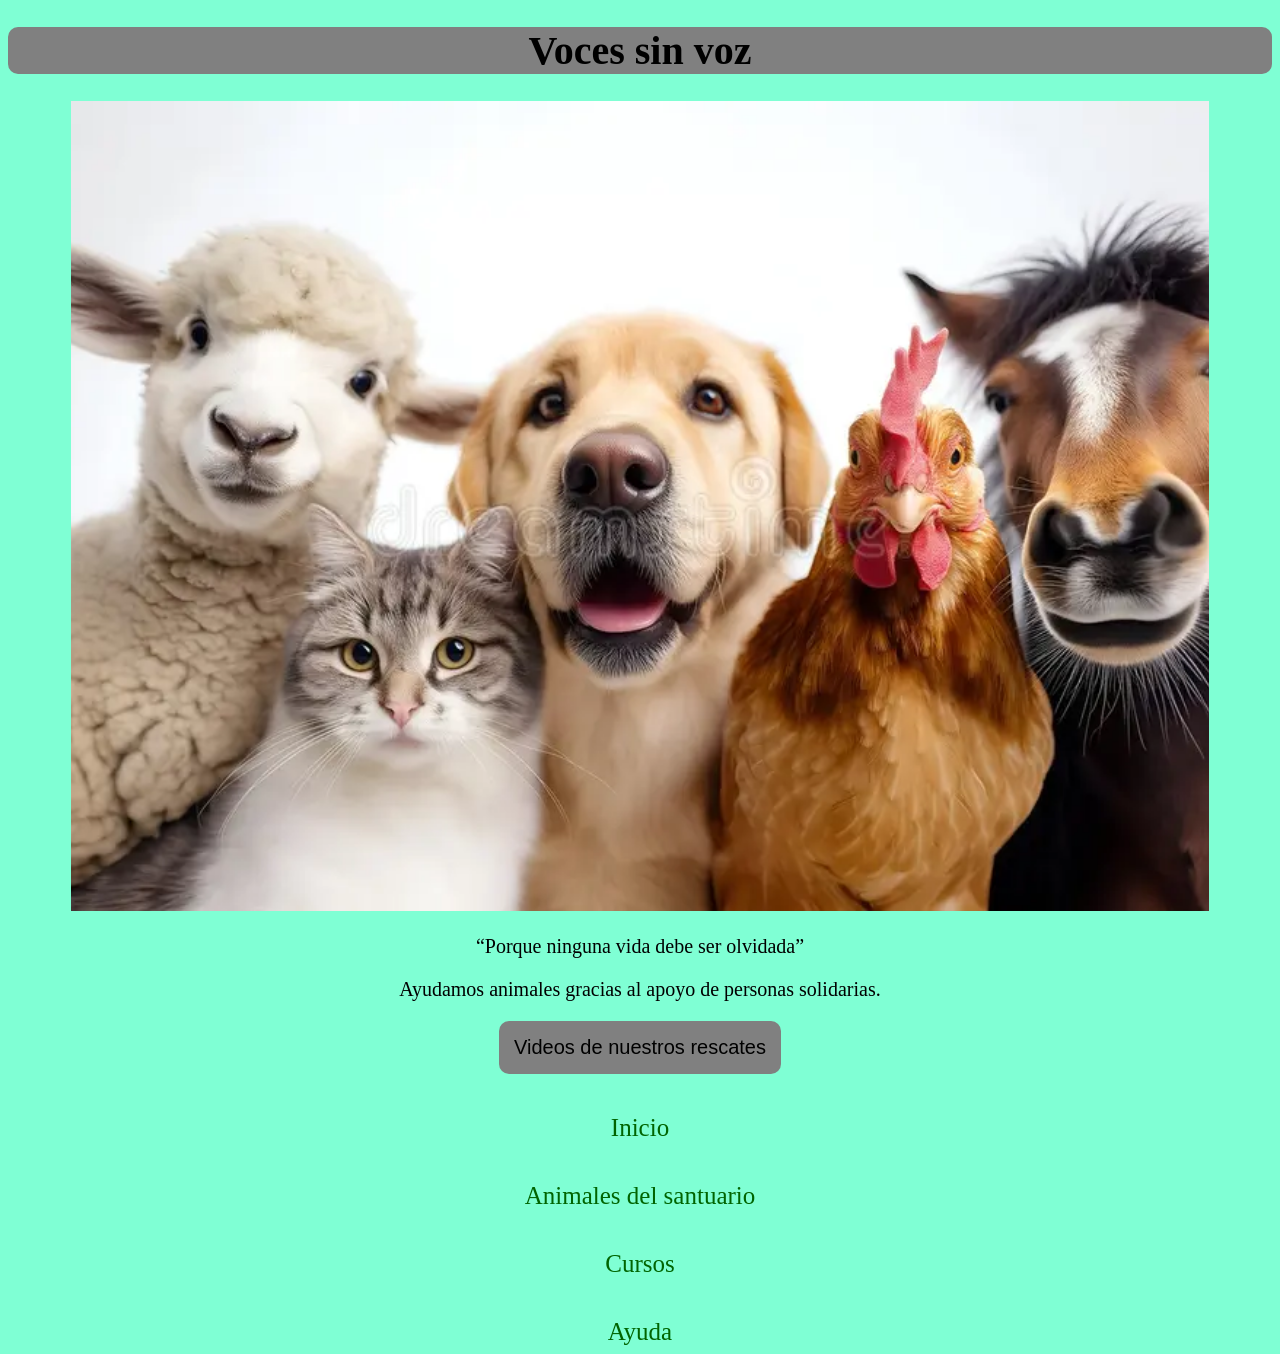
<file: index.html>
<!DOCTYPE html>
<html lang="en">

<head>
    <meta charset="UTF-8">
    <meta name="viewport" content="width=device-width, initial-scale=1.0">
    <title>Voces sin voz</title>
    <link rel="stylesheet" href="estilos.css">
</head>

<body>
    <h1 class="titulo">Voces sin voz</h1>
    <img src="animales felices.webp" class="foto-principal">
    <p>“Porque ninguna vida debe ser olvidada”</p>
    <p>Ayudamos animales gracias al apoyo de personas solidarias.</p>
    <button>Videos de nuestros rescates</button>

    <nav>
        <a href="index.html">Inicio</a>
        <a href="animales.html">Animales del santuario</a>
        <a href="cursos.html">Cursos</a>
        <a href="ayuda.html">Ayuda</a>

    </nav>


</body>

</html>
</file>
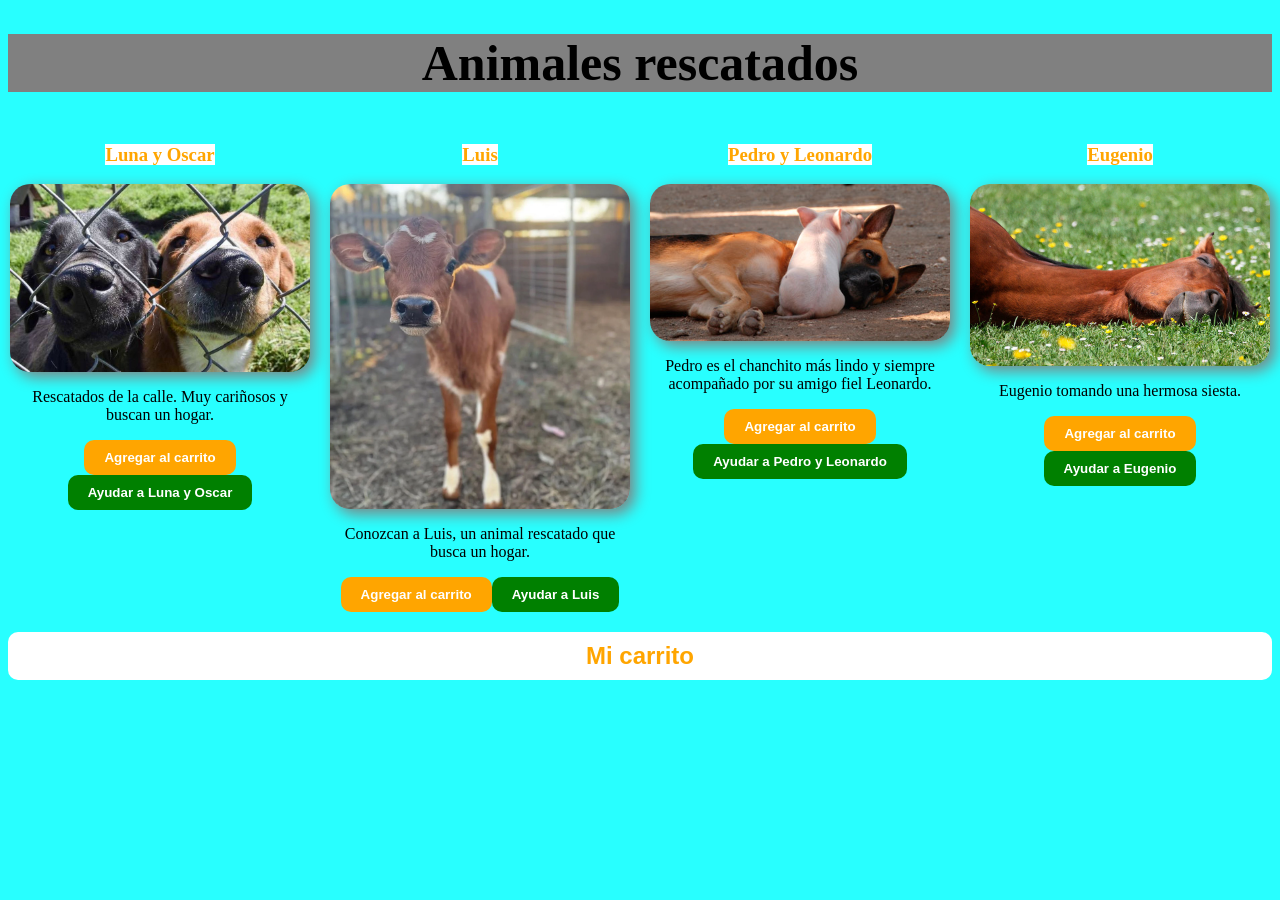
<file: animales.html>
<!DOCTYPE html>
<html lang="en">

<head>
    <meta charset="UTF-8">
    <meta name="viewport" content="width=device-width, initial-scale=1.0">
    <title>Animales</title>
    <link rel="stylesheet" href="animales.css">
</head>

<body>

    <h1>Animales rescatados</h1>
    <div id="contenedor-animales"></div>

    <h2>Mi carrito</h2>

    <div id="carrito"></div>

    <script src="./animales.js"></script>
    <div id="contenedor-animales"></div>

    </body>

</html>
</file>
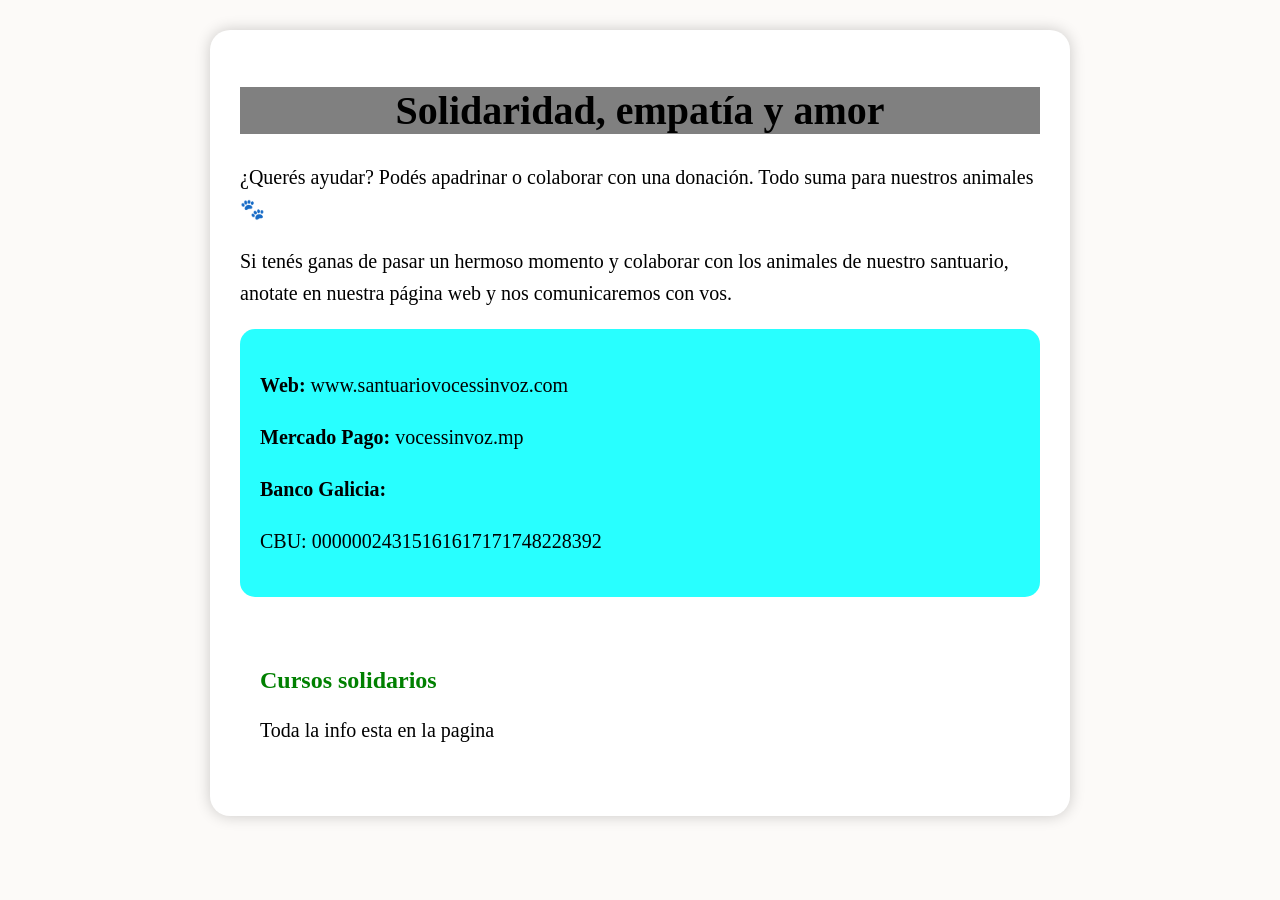
<file: ayuda.html>
<!DOCTYPE html>
<html lang="en">

<head>
    <meta charset="UTF-8">
    <meta name="viewport" content="width=device-width, initial-scale=1.0">
    <title>Ayuda</title>
    <link rel="stylesheet" href="ayuda.css">
</head>

<body>

    <div class="contenedor">

        <h1>Solidaridad, empatía y amor</h1>

        <p>
            ¿Querés ayudar? Podés apadrinar o colaborar con una donación.
            Todo suma para nuestros animales 🐾
        </p>

        <p>
            Si tenés ganas de pasar un hermoso momento y colaborar con los animales
            de nuestro santuario, anotate en nuestra página web y nos comunicaremos con vos.
        </p>

        <div class="info">
            <p><strong>Web:</strong> www.santuariovocessinvoz.com</p>

            <p><strong>Mercado Pago:</strong> vocessinvoz.mp</p>

            <p><strong>Banco Galicia:</strong></p>
            <p>CBU: 00000024315161617171748228392</p>
        </div>

        <div class="cursos">
            <h2>Cursos solidarios</h2>
            <p>Toda la info esta en la pagina </p>

</html>
</file>
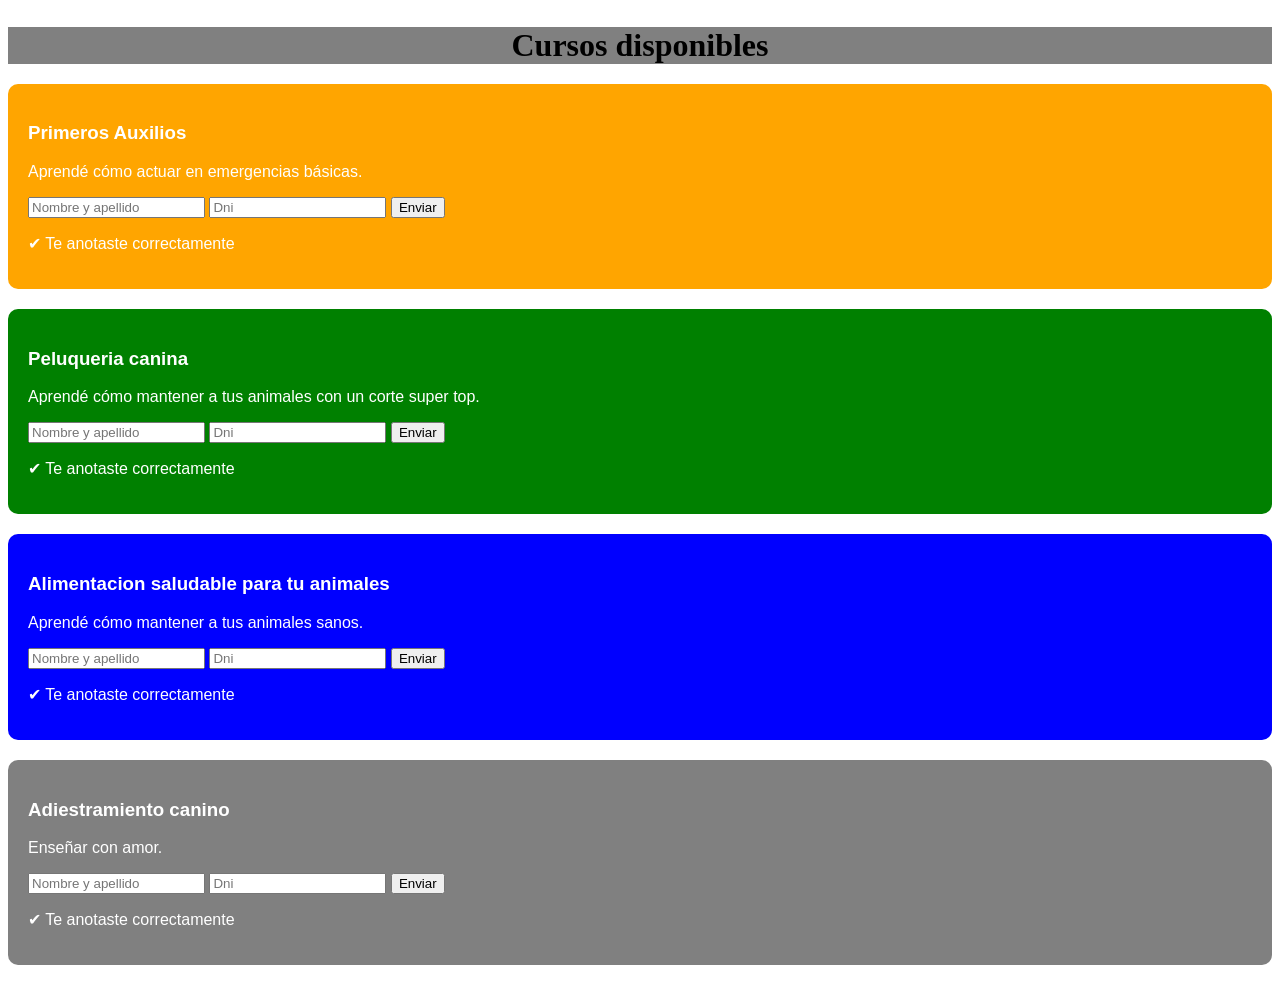
<file: cursos.html>
<!DOCTYPE html>
<html lang="en">

<head>
    <meta charset="UTF-8">
    <meta name="viewport" content="width=device-width, initial-scale=1.0">
    <title>Cursos</title>
    <link rel="stylesheet" href="cursos.css">

<body>

    <section class="cursos">

        <h2>Cursos disponibles</h2>

        <div class="flex-container bg-orage">
            <h3>Primeros Auxilios</h3>
            <p>Aprendé cómo actuar en emergencias básicas.</p>
            <form method="POST" action="https://formspree.io/f/mqewpppv">
                <input type="text" name="nombre" placeholder="Nombre y apellido" required>
                <input type="text" name="dni" placeholder="Dni" required>
                <button type="submit">Enviar</button>
            </form>

            <p class="mensaje">✔ Te anotaste correctamente</p>
        </div>

        <div class="flex-container bg-green">
            <h3>Peluqueria canina</h3>
            <p>Aprendé cómo mantener a tus animales con un corte super top.</p>
            <form method="POST" action="https://formspree.io/f/mqewpppv">
                <input type="text" name="nombre" placeholder="Nombre y apellido" required>
                <input type="text" name="dni" placeholder="Dni" required>
                <button type="submit">Enviar</button>
            </form>

            <p class="mensaje">✔ Te anotaste correctamente</p>
        </div>
        <div class="flex-container bg-blue">
            <h3>Alimentacion saludable para tu animales</h3>
            <p>Aprendé cómo mantener a tus animales sanos.</p>
            <form method="POST" action="https://formspree.io/f/mqewpppv">
                <input type="text" name="nombre" placeholder="Nombre y apellido" required>
                <input type="text" name="dni" placeholder="Dni" required>
                <button type="submit">Enviar</button>
            </form>

            <p class="mensaje">✔ Te anotaste correctamente</p>
        </div>

        <div class="flex-container bg-grey">
            <h3>Adiestramiento canino</h3>
            <p> Enseñar con amor.</p>
            <form method="POST" action="https://formspree.io/f/mqewpppv">
                <input type="text" name="nombre" placeholder="Nombre y apellido" required>
                <input type="text" name="dni" placeholder="Dni" required>
                <button type="submit">Enviar</button>
            </form>

            <p class="mensaje">✔ Te anotaste correctamente</p>
        </div>


    </section>
    </head>




</body>


</html>
</file>
<file: estilos.css>
nav a {
    display: block;
    text-decoration: none;
    color: darkgreen;
    font-size: 25px;
    margin-top: 40px;
}

body {
    background-color: aquamarine;
    text-align: center;
}


h1 {
    font-family: Georgia, 'Times New Roman', Times, serif;
    background-color: gray;
    font-size: 25px;
    color: black;
    border-radius: 10px;
}

p {
    font-family: Cambria, Cochin, Georgia, Times, 'Times New Roman', serif;
    font-size: 20px;
}

button {
    background-color: gray;
    color: black;
    border: none;
    padding: 15px;
    border-radius: 10px;
    font-size: 20px;
}

.foto-principal {
    width: 90%;
    height: 90vh;
    object-fit: cover;
}

.titulo {
  font-size: 40px;
}
</file>
<file: animales.css>
img {
    width: 300px;
    margin: 20px;
    display: block;
    margin: auto;
    border-radius: 20px;
    box-shadow: 5px 5px 15px gray;
}


.galeria {
    display: flex;
    justify-content: space-around;
    margin-top:50px;
}

.animal {
    width: 300px;
    text-align: center;
}

h1 {
    text-align: center;
    font-family:Georgia, 'Times New Roman', Times, serif;
    color:black;
    font-size:50px;
    background-color: grey;
}

h2 {
    text-align: center;
    font-family:Arial, Helvetica, sans-serif;
    color: orange;
    font-weight:bold;
    background-color:white;
    padding:10px;
    border-radius:10px;
}

p {
    text-align: center;
    font-family:Georgia, 'Times New Roman', Times, serif; ;
    color: black;
}

body {
    background-color: rgba(0, 255, 255, 0.842);
}

span{
    color:orange;
    font-weight:bold;
    background-color:white;
}
#contenedor-animales {
    display: flex;
    gap: 20px;
    flex-wrap: wrap;
    justify-content: center;
}

#contenedor-animales .animal {
    width: 300px;
    text-align: center;
}

.btn-carrito {
    background-color: orange;
    color: white;
    border: none;
    padding: 10px 20px;
    border-radius: 10px;
    font-weight: bold;
    cursor: pointer;
}

.btn-ayudar {
    background-color: green;
    color: white;
    border: none;
    padding: 10px 20px;
    border-radius: 10px;
    font-weight: bold;
    cursor: pointer;
}
</file>
<file: ayuda.css>
body {
    background-color: #f5f0e849;
    font-family: Georgia, 'Times New Roman', Times, serif;
    margin: 0;
    padding: 30px;
}

.contenedor {
    background-color: white;
    max-width: 800px;
    margin: auto;
    padding: 30px;
    border-radius: 20px;
    box-shadow: 0px 0px 15px rgba(0,0,0,0.2);
}

h1 {
    text-align: center;
    color: black;
    font-size: 40px;
    background-color: grey;
}


p {
    font-size: 20px;
    line-height: 1.6;
}

.info {
    background-color:rgba(0, 255, 255, 0.842);
    padding: 20px;
    border-radius: 15px;
    margin-top: 20px;
}

.cursos {
    margin-top: 30px;
    background-color:white;
    padding: 20px;
    border-radius: 15px;
}

h2 {
    color: green;
}
</file>
<file: cursos.css>
.flex-container.bg-orage {
    background-color: orange;
    color: white;
    margin: 20px 0;
    padding: 20px;
    border-radius: 10px;
    font-family: 'Poppins', sans-serif;
}


.flex-container.bg-green {
    background-color: green;
    color: white;
    margin: 20px 0;
    padding: 20px;
    border-radius: 10px;
    font-family: 'Poppins', sans-serif;
}


.flex-container.bg-blue {
    background-color: blue;
    color: white;
    margin: 20px 0;
    padding: 20px;
    border-radius: 10px;
    font-family: 'Poppins', sans-serif;
}


.flex-container.bg-grey {
    background-color: grey;
    color: white;
    margin: 20px 0;
    padding: 20px;
    border-radius: 10px;
    font-family: 'Poppins', sans-serif;
}


h2 {
    font-size: 32px;
    text-align: center;
    color: black;
    margin-bottom: 20px;
    position: relative;
    font-weight: bold;
    background-color: grey;
    font-family: Georgia, 'Times New Roman', Times, serif;;
}
</file>
